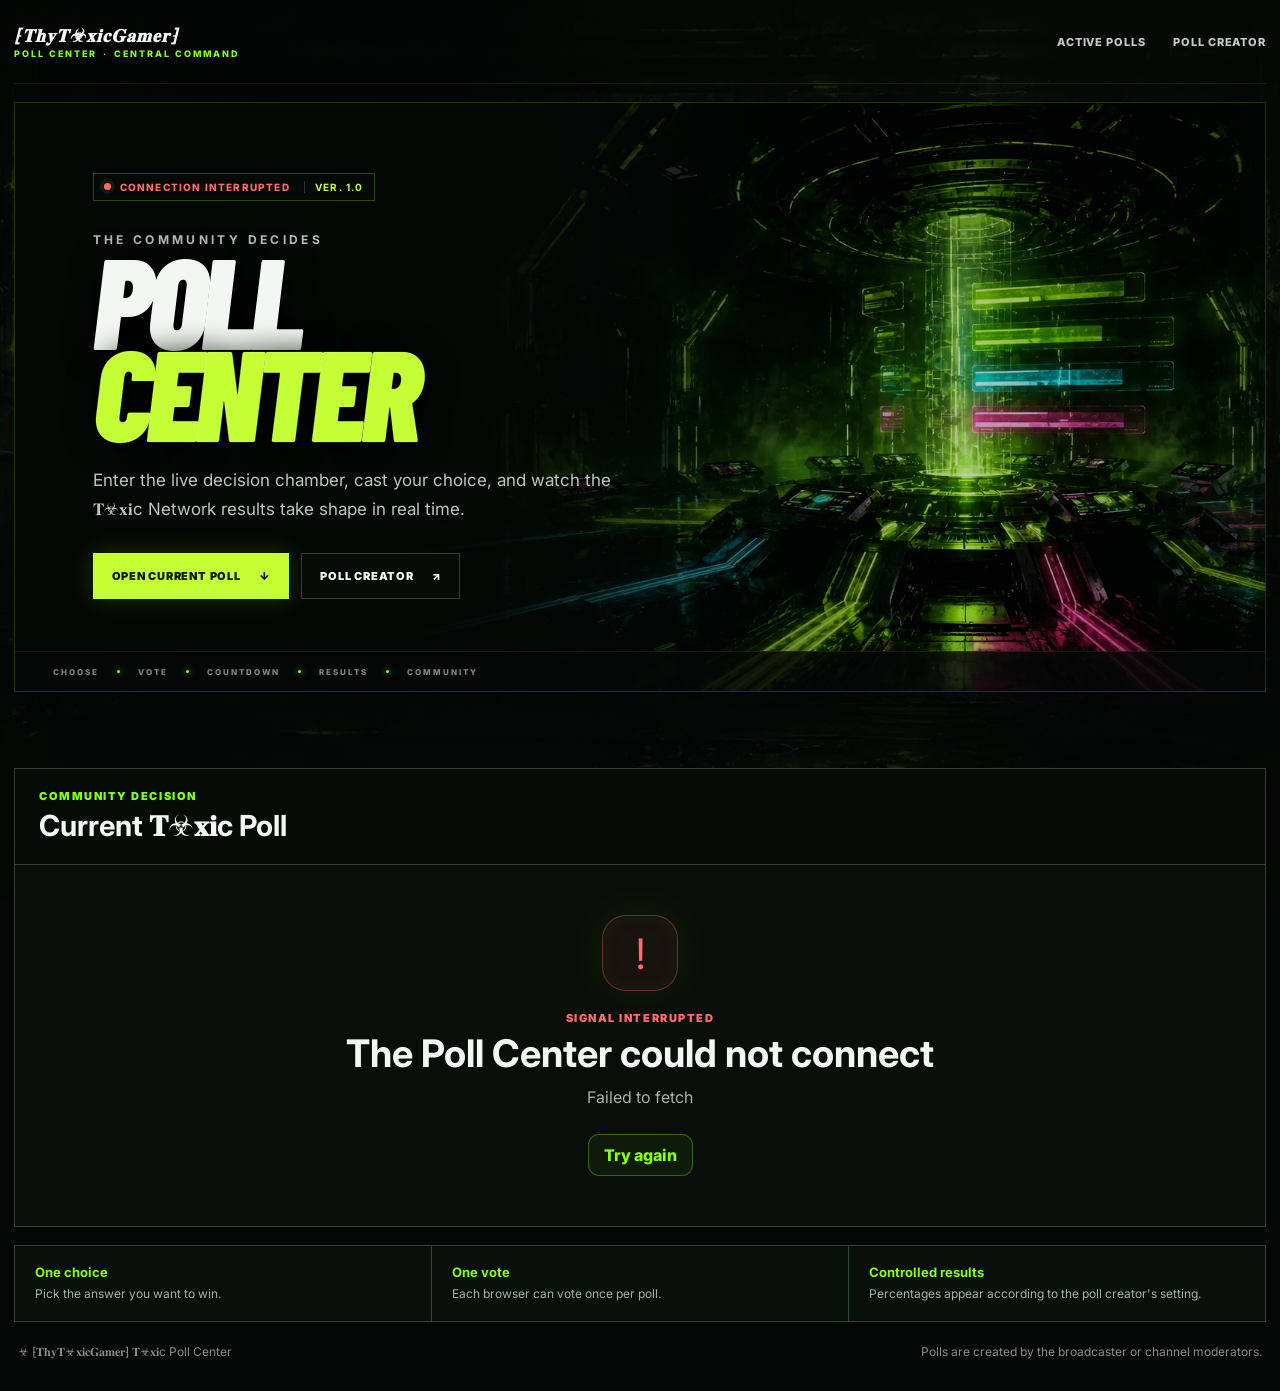
<file: index.html>
<!doctype html>
<html lang="en">
  <head>
    <meta charset="UTF-8" />
    <meta name="viewport" content="width=device-width, initial-scale=1.0" />
    <meta name="description" content="Vote in the current ⁅𝐓𝐡𝐲𝐓☣︎𝐱𝐢𝐜𝐆𝐚𝐦𝐞𝐫⁆ community poll and watch the results update live." />
    <meta name="theme-color" content="#070a08" />
    <meta property="og:title" content="⁅𝐓𝐡𝐲𝐓☣︎𝐱𝐢𝐜𝐆𝐚𝐦𝐞𝐫⁆ 𝐓☣︎𝐱𝐢c Poll Center" />
    <meta property="og:description" content="Choose your answer before the contamination clock reaches zero." />
    <meta property="og:type" content="website" />
    <meta property="og:url" content="https://thy-toxic-gamer.github.io/thytoxicgamer-polls/" />
    <meta property="og:image" content="https://thy-toxic-gamer.github.io/thytoxicgamer-polls/assets/poll-center-hero.webp" />
    <meta name="twitter:card" content="summary_large_image" />
    <meta name="twitter:title" content="⁅𝐓𝐡𝐲𝐓☣︎𝐱𝐢𝐜𝐆𝐚𝐦𝐞𝐫⁆ 𝐓☣︎𝐱𝐢c Poll Center" />
    <meta name="twitter:description" content="Vote in the active 𝐓☣︎𝐱𝐢c Poll." />
    <meta name="twitter:image" content="https://thy-toxic-gamer.github.io/thytoxicgamer-polls/assets/poll-center-hero.webp" />
    <title>⁅𝐓𝐡𝐲𝐓☣︎𝐱𝐢𝐜𝐆𝐚𝐦𝐞𝐫⁆ 𝐓☣︎𝐱𝐢c Poll Center</title>
    <link rel="preconnect" href="https://fonts.googleapis.com" />
    <link rel="preconnect" href="https://fonts.gstatic.com" crossorigin />
    <link href="https://fonts.googleapis.com/css2?family=Barlow+Condensed:ital,wght@0,600;0,700;0,800;0,900;1,700;1,800;1,900&amp;family=Inter:wght@400;500;600;700;800&amp;display=swap" rel="stylesheet" />
    <link rel="preload" as="image" href="assets/poll-center-hero.webp" fetchpriority="high" />
    <link rel="stylesheet" href="styles.css?release=1.0.48" />
  </head>
  <body>
    <main class="site-shell">
      <header class="site-header ecosystem-header">
        <div class="ecosystem-brand"><a class="ecosystem-brand-home" href="#top" aria-label="Poll Center home"><strong>⁅𝐓𝐡𝐲𝐓☣︎𝐱𝐢𝐜𝐆𝐚𝐦𝐞𝐫⁆</strong></a><small>POLL CENTER <span>·</span> <a class="brand-hub" href="https://thy-toxic-gamer.github.io/central-command/">CENTRAL COMMAND</a></small></div>
        <nav class="ecosystem-nav" aria-label="Primary navigation"><a href="#polls">Active Polls</a><a href="admin.html">Poll Creator</a></nav>
      </header>

      <section class="ecosystem-hero poll-hero" id="top" aria-labelledby="poll-hero-title">
        <div class="ecosystem-hero-art" aria-hidden="true"></div>
        <div class="ecosystem-hero-content">
          <div class="connection-pill ecosystem-status" id="connection-pill" data-state="waiting"><span class="connection-dot" aria-hidden="true"></span><span id="connection-text">Awaiting poll</span><b>Ver. 1.0</b></div>
          <p class="ecosystem-kicker">THE COMMUNITY DECIDES</p>
          <h1 id="poll-hero-title">POLL<br><em>CENTER</em></h1>
          <p>Enter the live decision chamber, cast your choice, and watch the 𝐓☣︎𝐱𝐢c Network results take shape in real time.</p>
          <div class="ecosystem-actions"><a href="#polls">Open Current Poll <span aria-hidden="true">↓</span></a><a href="admin.html">Poll Creator <span aria-hidden="true">↗</span></a></div>
        </div>
        <div class="ecosystem-rail" aria-hidden="true"><span>CHOOSE</span><i></i><span>VOTE</span><i></i><span>COUNTDOWN</span><i></i><span>RESULTS</span><i></i><span>COMMUNITY</span></div>
      </section>

      <section class="poll-card" id="polls" aria-labelledby="poll-heading">
        <div class="poll-toolbar">
          <div>
            <p class="section-label">Community decision</p>
            <h2 id="poll-heading">Current 𝐓☣︎𝐱𝐢c Poll</h2>
          </div>
          <div class="timer" id="timer" hidden>
            <span class="timer-label">Time remaining</span>
            <strong id="timer-value">00:00</strong>
          </div>
        </div>

        <nav class="poll-switcher" id="poll-switcher" aria-label="Active polls" hidden>
          <span id="poll-switcher-label">Active polls</span>
          <div id="poll-tabs"></div>
        </nav>

        <div class="poll-stage" id="loading-view">
          <div class="toxic-loader" aria-hidden="true"></div>
          <h3>Checking for contamination...</h3>
          <p>Looking for the current community poll.</p>
        </div>

        <div class="poll-stage" id="waiting-view" hidden>
          <div class="status-symbol" aria-hidden="true">☣</div>
          <p class="state-kicker">No active decision</p>
          <h3>Awaiting the next 𝐓☣︎𝐱𝐢c Poll</h3>
          <p>When ⁅𝐓𝐡𝐲𝐓☣︎𝐱𝐢𝐜𝐆𝐚𝐦𝐞𝐫⁆ or a moderator opens a poll, it will appear here automatically.</p>
        </div>

        <div class="poll-content" id="active-view" hidden>
          <div class="poll-status-row">
            <span class="status-badge" id="poll-status">Poll open</span>
            <span class="vote-total"><strong id="vote-total">0</strong> total votes</span>
          </div>

          <h3 class="poll-question" id="poll-question"></h3>
          <p class="poll-instruction" id="poll-instruction">Choose one option. Your vote is final.</p>

          <div
            class="vote-confirmation"
            id="vote-confirmation"
            role="status"
            aria-live="polite"
            hidden
          >
            <p class="vote-confirmation-label">Vote submitted</p>
            <h4 id="vote-confirmation-choice"></h4>
            <p>Your choice is locked in. Returning you to the stream...</p>
          </div>

          <div class="choices" id="choices" role="radiogroup" aria-label="Poll choices"></div>

          <div class="result-callout" id="result-callout" hidden></div>
          <p class="vote-notice" id="vote-notice" aria-live="polite"></p>
        </div>

        <div class="poll-stage error-stage" id="error-view" hidden>
          <div class="status-symbol" aria-hidden="true">!</div>
          <p class="state-kicker">Signal interrupted</p>
          <h3>The Poll Center could not connect</h3>
          <p id="error-message">Refresh the page in a moment and try again.</p>
          <button class="secondary-button" id="retry-button" type="button">Try again</button>
        </div>
      </section>

      <aside class="info-strip" aria-label="Voting information">
        <div><strong>One choice</strong><span>Pick the answer you want to win.</span></div>
        <div><strong>One vote</strong><span>Each browser can vote once per poll.</span></div>
        <div><strong>Controlled results</strong><span>Percentages appear according to the poll creator's setting.</span></div>
      </aside>

      <footer>
        <span>☣ ⁅𝐓𝐡𝐲𝐓☣︎𝐱𝐢𝐜𝐆𝐚𝐦𝐞𝐫⁆ 𝐓☣︎𝐱𝐢c Poll Center</span>
        <span>Polls are created by the broadcaster or channel moderators.</span>
      </footer>
    </main>

    <dialog class="vote-dialog" id="vote-dialog" aria-labelledby="vote-dialog-title">
      <div class="vote-dialog-content">
        <p class="vote-dialog-label">Final confirmation</p>
        <h2 id="vote-dialog-title">Confirm your vote</h2>
        <p>You selected:</p>
        <strong class="vote-dialog-choice" id="vote-dialog-choice"></strong>
        <p class="vote-dialog-warning">Are you sure? Your answer cannot be changed after it is submitted.</p>
        <div class="vote-dialog-actions">
          <button class="secondary-button" id="vote-dialog-cancel" type="button">Go Back</button>
          <button class="confirm-vote-button" id="vote-dialog-confirm" type="button">Confirm Vote</button>
        </div>
      </div>
    </dialog>

    <template id="choice-template">
      <button class="choice" type="button" role="radio" aria-checked="false">
        <span class="choice-game-art" hidden aria-hidden="true">
          <span class="choice-game-code"></span>
        </span>
        <span class="choice-body">
          <span class="choice-topline">
            <span class="choice-label"></span>
            <span class="choice-percent"></span>
          </span>
          <span class="choice-track" aria-hidden="true"><span class="choice-fill"></span></span>
          <span class="choice-votes"></span>
        </span>
      </button>
    </template>

    <script src="config.js?v=3.0.0"></script>
    <script src="app.js?v=2.1.3"></script>
  </body>
</html>
</file>
<file: styles.css>
:root {
  --background: #050706;
  --surface: rgba(10, 15, 11, 0.96);
  --surface-soft: rgba(15, 22, 17, 0.92);
  --raised: #172019;
  --border: #314236;
  --border-toxic: rgba(134, 255, 20, 0.32);
  --text: #f3f7f4;
  --muted: #a6b3a9;
  --toxic: #86ff14;
  --deep: #5cc600;
  --danger: #ff6a6a;
  --warning: #ffbd3c;
}

* {
  box-sizing: border-box;
}

[hidden] {
  display: none !important;
}

html {
  background: var(--background);
}

body {
  min-height: 100vh;
  margin: 0;
  color: var(--text);
  background-color: var(--background);
  background-image:
    linear-gradient(180deg, rgba(3,6,4,.72), rgba(3,6,4,.9)),
    radial-gradient(circle at 78% 16%, rgba(134,255,20,.08), transparent 34rem),
    url("assets/toxic-network-background-v1.webp");
  background-position: center top;
  background-size: auto, auto, cover;
  background-attachment: fixed;
  background-repeat: no-repeat;
  font-family: Inter, ui-sans-serif, system-ui, -apple-system, BlinkMacSystemFont, "Segoe UI", sans-serif;
}

button {
  font: inherit;
}

.site-shell {
  position: relative;
  z-index: 1;
  width: min(1180px, calc(100% - 40px));
  margin: 0 auto;
  padding: 32px 0;
}

.site-header {
  display: flex;
  align-items: center;
  justify-content: space-between;
  gap: 24px;
  padding: 24px 28px;
  border: 1px solid var(--border-toxic);
  border-radius: 20px;
  background:
    linear-gradient(120deg, rgba(134, 255, 20, 0.11), transparent 42%),
    rgba(7, 11, 8, 0.94);
  box-shadow: 0 24px 80px rgba(0, 0, 0, 0.46), inset 0 1px rgba(255, 255, 255, 0.03);
  backdrop-filter: blur(12px);
}

.eyebrow {
  margin: 0 0 5px;
  color: var(--toxic);
  font-size: clamp(19px, 2.4vw, 29px);
  font-weight: 800;
  line-height: 1.15;
  letter-spacing: 0.035em;
  text-shadow: 0 0 20px rgba(134, 255, 20, 0.22);
}

h1,
h2,
h3,
p,
figure {
  margin-top: 0;
}

h1 {
  margin-bottom: 0;
  font-size: clamp(30px, 5vw, 52px);
  line-height: 1;
  letter-spacing: -0.04em;
}

.intro {
  margin: 10px 0 0;
  color: var(--muted);
}


.central-command-return {
  display: inline-flex;
  align-items: center;
  justify-content: center;
  gap: 9px;
  flex: 0 0 auto;
  min-height: 38px;
  padding: 9px 13px;
  border: 1px solid rgba(134, 255, 20, 0.36);
  border-radius: 999px;
  color: var(--toxic);
  background: rgba(134, 255, 20, 0.06);
  font-size: 11px;
  font-weight: 900;
  letter-spacing: 0.07em;
  text-decoration: none;
  text-transform: uppercase;
  transition: border-color 0.2s ease, background 0.2s ease, color 0.2s ease;
}

.central-command-return:hover,
.central-command-return:focus-visible {
  border-color: var(--toxic);
  color: #071006;
  background: var(--toxic);
}

.connection-pill {
  display: inline-flex;
  align-items: center;
  gap: 9px;
  flex: 0 0 auto;
  padding: 9px 12px;
  border: 1px solid var(--border);
  border-radius: 999px;
  color: var(--muted);
  background: rgba(6, 10, 7, 0.82);
  font-size: 12px;
  font-weight: 800;
  letter-spacing: 0.04em;
  text-transform: uppercase;
}

.connection-dot {
  width: 9px;
  height: 9px;
  border-radius: 50%;
  background: #708077;
  box-shadow: 0 0 0 4px rgba(112, 128, 119, 0.12);
}

.connection-pill[data-state="live"] {
  color: var(--toxic);
  border-color: rgba(134, 255, 20, 0.3);
}

.connection-pill[data-state="live"] .connection-dot {
  background: var(--toxic);
  box-shadow: 0 0 0 4px rgba(134, 255, 20, 0.12), 0 0 16px rgba(134, 255, 20, 0.55);
  animation: pulse 1.4s ease-in-out infinite;
}

.connection-pill[data-state="closed"] {
  color: var(--warning);
}

.connection-pill[data-state="closed"] .connection-dot {
  background: var(--warning);
}

.connection-pill[data-state="error"] {
  color: var(--danger);
}

.connection-pill[data-state="error"] .connection-dot {
  background: var(--danger);
}

.site-banner {
  position: relative;
  height: clamp(180px, 22vw, 270px);
  margin: 18px 0 0;
  overflow: hidden;
  border: 1px solid var(--border-toxic);
  border-radius: 20px;
  background: #050706;
  box-shadow: 0 22px 70px rgba(0, 0, 0, 0.46), 0 0 34px rgba(93, 198, 0, 0.07);
}

.site-banner::after {
  position: absolute;
  inset: 0;
  border-radius: inherit;
  background: linear-gradient(180deg, rgba(0, 0, 0, 0.02), transparent 55%, rgba(0, 0, 0, 0.32));
  box-shadow: inset 0 0 0 1px rgba(255, 255, 255, 0.025);
  content: "";
  pointer-events: none;
}

.site-banner img {
  width: 100%;
  height: 100%;
  display: block;
  object-fit: cover;
  object-position: center 47%;
}

.poll-card {
  margin-top: 18px;
  overflow: hidden;
  border: 1px solid var(--border);
  border-radius: 20px;
  background: var(--surface);
  box-shadow: 0 24px 80px rgba(0, 0, 0, 0.46);
  backdrop-filter: blur(14px);
}

.poll-toolbar {
  display: flex;
  align-items: center;
  justify-content: space-between;
  gap: 20px;
  padding: 20px 24px;
  border-bottom: 1px solid var(--border);
  background: rgba(6, 10, 7, 0.7);
}

.section-label,
.state-kicker {
  margin-bottom: 5px;
  color: var(--toxic);
  font-size: 11px;
  font-weight: 900;
  letter-spacing: 0.14em;
  text-transform: uppercase;
}

.poll-toolbar h2 {
  margin-bottom: 0;
  font-size: clamp(21px, 3vw, 29px);
}

.poll-switcher {
  display: flex;
  align-items: center;
  justify-content: space-between;
  gap: 16px;
  padding: 12px 24px;
  border-bottom: 1px solid var(--border);
  background: rgba(10, 16, 11, 0.82);
}

.poll-switcher > span {
  color: var(--muted);
  font-size: 10px;
  font-weight: 900;
  letter-spacing: 0.1em;
  text-transform: uppercase;
}

.poll-switcher > div {
  display: flex;
  flex-wrap: wrap;
  gap: 8px;
}

.poll-tab {
  border: 1px solid var(--border);
  border-radius: 9px;
  padding: 7px 10px;
  color: var(--muted);
  background: rgba(6, 10, 7, 0.82);
  cursor: pointer;
  font-size: 11px;
  font-weight: 850;
}

.poll-tab:hover,
.poll-tab:focus-visible,
.poll-tab[aria-selected="true"] {
  border-color: rgba(134, 255, 20, 0.48);
  color: var(--toxic);
  background: rgba(134, 255, 20, 0.065);
  outline: none;
}

.timer {
  min-width: 145px;
  padding-left: 24px;
  border-left: 1px solid var(--border);
  text-align: right;
}

.timer-label {
  display: block;
  margin-bottom: 4px;
  color: var(--muted);
  font-size: 10px;
  font-weight: 800;
  letter-spacing: 0.1em;
  text-transform: uppercase;
}

.timer strong {
  color: var(--toxic);
  font-family: ui-monospace, SFMono-Regular, Menlo, monospace;
  font-size: 26px;
  line-height: 1;
  text-shadow: 0 0 18px rgba(134, 255, 20, 0.22);
}

.poll-stage {
  min-height: 360px;
  display: grid;
  place-items: center;
  align-content: center;
  padding: 50px 24px;
  text-align: center;
}

.poll-stage h3 {
  margin-bottom: 8px;
  font-size: clamp(25px, 4vw, 38px);
}

.poll-stage > p:not(.state-kicker) {
  max-width: 660px;
  margin-bottom: 0;
  color: var(--muted);
  line-height: 1.65;
}

.status-symbol {
  width: 76px;
  height: 76px;
  display: grid;
  place-items: center;
  margin-bottom: 20px;
  border: 1px solid rgba(134, 255, 20, 0.36);
  border-radius: 24px;
  color: var(--toxic);
  background: rgba(134, 255, 20, 0.06);
  box-shadow: 0 0 42px rgba(134, 255, 20, 0.08), inset 0 0 22px rgba(134, 255, 20, 0.04);
  font-size: 42px;
}

.toxic-loader {
  width: 52px;
  height: 52px;
  margin-bottom: 22px;
  border: 3px solid rgba(134, 255, 20, 0.12);
  border-top-color: var(--toxic);
  border-radius: 50%;
  animation: spin 0.8s linear infinite;
}

.poll-content {
  padding: clamp(24px, 4vw, 42px);
}

.poll-status-row {
  display: flex;
  align-items: center;
  justify-content: space-between;
  gap: 16px;
  margin-bottom: 24px;
}

.status-badge {
  padding: 6px 10px;
  border: 1px solid rgba(134, 255, 20, 0.3);
  border-radius: 999px;
  color: var(--toxic);
  background: rgba(134, 255, 20, 0.07);
  font-size: 11px;
  font-weight: 900;
  letter-spacing: 0.08em;
  text-transform: uppercase;
}

.status-badge[data-status="closed"],
.status-badge[data-status="cancelled"] {
  color: var(--warning);
  border-color: rgba(255, 189, 60, 0.3);
  background: rgba(255, 189, 60, 0.07);
}

.vote-total {
  color: var(--muted);
  font-size: 13px;
}

.vote-total strong {
  color: var(--text);
}

.poll-question {
  max-width: 900px;
  margin-bottom: 10px;
  font-size: clamp(27px, 4.5vw, 48px);
  line-height: 1.12;
  letter-spacing: -0.035em;
}

.poll-instruction {
  margin-bottom: 28px;
  color: var(--muted);
}

.vote-confirmation {
  margin-top: 8px;
  border: 1px solid rgba(134, 255, 20, 0.42);
  border-radius: 16px;
  padding: clamp(24px, 5vw, 42px);
  background:
    radial-gradient(circle at 50% 0%, rgba(134, 255, 20, 0.1), transparent 55%),
    rgba(10, 17, 12, 0.92);
  text-align: center;
  box-shadow: inset 0 1px rgba(255, 255, 255, 0.025), 0 18px 50px rgba(0, 0, 0, 0.22);
}

.vote-confirmation[hidden] {
  display: none;
}

.vote-confirmation-label {
  margin-bottom: 10px;
  color: var(--toxic);
  font-size: 12px;
  font-weight: 950;
  letter-spacing: 0.12em;
  text-transform: uppercase;
}

.vote-confirmation h4 {
  margin-bottom: 9px;
  color: var(--text);
  font-size: clamp(23px, 4vw, 36px);
  line-height: 1.15;
}

.vote-confirmation > p:last-child {
  color: var(--muted);
  font-size: 14px;
}

.vote-dialog {
  width: min(92vw, 520px);
  border: 1px solid rgba(134, 255, 20, 0.42);
  border-radius: 18px;
  padding: 0;
  color: var(--text);
  background: #09100b;
  box-shadow: 0 28px 90px rgba(0, 0, 0, 0.72), 0 0 45px rgba(134, 255, 20, 0.08);
}

.vote-dialog::backdrop {
  background: rgba(0, 0, 0, 0.82);
  backdrop-filter: blur(5px);
}

.vote-dialog-content {
  padding: clamp(25px, 6vw, 38px);
  text-align: center;
}

.vote-dialog-label {
  margin-bottom: 8px;
  color: var(--toxic);
  font-size: 11px;
  font-weight: 950;
  letter-spacing: 0.13em;
  text-transform: uppercase;
}

.vote-dialog h2 {
  margin-bottom: 22px;
  font-size: clamp(28px, 6vw, 40px);
  line-height: 1.05;
}

.vote-dialog-content > p:not(.vote-dialog-label):not(.vote-dialog-warning) {
  color: var(--muted);
  font-size: 13px;
}

.vote-dialog-choice {
  display: block;
  margin: 8px 0 22px;
  color: var(--toxic);
  font-size: clamp(20px, 5vw, 29px);
  line-height: 1.2;
}

.vote-dialog-warning {
  color: var(--text-soft);
  font-size: 14px;
  line-height: 1.6;
}

.vote-dialog-actions {
  display: grid;
  grid-template-columns: 1fr 1fr;
  gap: 12px;
  margin-top: 28px;
}

.vote-dialog-actions .secondary-button {
  margin-top: 0;
}

.confirm-vote-button {
  border: 1px solid var(--toxic);
  border-radius: 11px;
  padding: 11px 16px;
  color: #071006;
  background: var(--toxic);
  cursor: pointer;
  font-weight: 950;
}

.confirm-vote-button:hover,
.confirm-vote-button:focus-visible {
  filter: brightness(1.08);
  box-shadow: 0 0 24px rgba(134, 255, 20, 0.22);
  outline: none;
}

@media (max-width: 520px) {
  .vote-dialog-actions {
    grid-template-columns: 1fr;
  }
}

.choices {
  display: grid;
  gap: 13px;
}

.choice {
  position: relative;
  width: 100%;
  overflow: hidden;
  border: 1px solid var(--border);
  border-radius: 15px;
  padding: 17px 18px 14px;
  color: var(--text);
  background: rgba(17, 24, 19, 0.84);
  cursor: pointer;
  text-align: left;
  transition: transform 0.16s ease, border-color 0.16s ease, background 0.16s ease, box-shadow 0.16s ease;
}

.choice-body {
  display: block;
}

.choice:hover:not(:disabled),
.choice:focus-visible:not(:disabled) {
  transform: translateY(-1px);
  border-color: rgba(134, 255, 20, 0.55);
  background: rgba(134, 255, 20, 0.06);
  box-shadow: 0 8px 30px rgba(0, 0, 0, 0.26), inset 3px 0 var(--toxic);
  outline: none;
}

.choice:disabled {
  cursor: default;
  opacity: 0.9;
}

.choice.selected {
  border-color: rgba(134, 255, 20, 0.65);
  background: rgba(134, 255, 20, 0.075);
  box-shadow: inset 4px 0 var(--toxic), 0 0 24px rgba(134, 255, 20, 0.06);
}

.choice-topline {
  display: flex;
  align-items: center;
  justify-content: space-between;
  gap: 20px;
}

.choice-label {
  font-size: 17px;
  font-weight: 800;
}

.choice-percent {
  color: var(--toxic);
  font-family: ui-monospace, SFMono-Regular, Menlo, monospace;
  font-size: 14px;
  font-weight: 900;
}

.choice:not(.results-visible) .choice-percent {
  color: var(--muted);
  font-family: inherit;
  font-size: 11px;
  letter-spacing: 0.08em;
  text-transform: uppercase;
}

.choice-track {
  height: 6px;
  display: block;
  margin-top: 13px;
  overflow: hidden;
  border-radius: 999px;
  background: #263129;
}

.choice-fill {
  height: 100%;
  display: block;
  border-radius: inherit;
  background: linear-gradient(90deg, var(--deep), var(--toxic));
  box-shadow: 0 0 18px rgba(134, 255, 20, 0.3);
  transition: width 0.42s ease;
}

.choice-votes {
  min-height: 16px;
  display: block;
  margin-top: 6px;
  color: var(--muted);
  font-size: 11px;
}

.choices.game-choices {
  grid-template-columns: repeat(auto-fill, minmax(165px, 1fr));
  align-items: stretch;
}

.game-choices .choice {
  display: flex;
  flex-direction: column;
  padding: 0;
}

.game-choices .choice-body {
  display: flex;
  flex: 1;
  flex-direction: column;
  padding: 12px 13px 10px;
}

.game-choices .choice-topline {
  align-items: flex-start;
  flex: 1;
  flex-direction: column;
  gap: 7px;
}

.game-choices .choice-label {
  font-size: 13px;
  line-height: 1.35;
}

.choice-game-art {
  position: relative;
  aspect-ratio: 231 / 87;
  place-items: center;
  overflow: hidden;
  color: rgba(244, 255, 239, 0.94);
  background:
    radial-gradient(circle at 75% 25%, rgba(134, 255, 20, 0.38), transparent 28%),
    linear-gradient(135deg, #101d14, #214a19 52%, #071009);
  font-family: ui-monospace, SFMono-Regular, Menlo, monospace;
  font-size: clamp(20px, 3vw, 31px);
  font-weight: 950;
  letter-spacing: 0.08em;
  text-shadow: 0 3px 18px rgba(0, 0, 0, 0.75);
}

.choice-game-art:not([hidden]) {
  display: grid;
}

.choice-game-art::before {
  position: absolute;
  width: 44%;
  height: 160%;
  border: 1px solid rgba(134, 255, 20, 0.24);
  transform: rotate(28deg);
  box-shadow: 0 0 28px rgba(134, 255, 20, 0.1);
  content: "";
}

.choice-game-art.variant-2 { filter: hue-rotate(18deg); }
.choice-game-art.variant-3 { filter: hue-rotate(-18deg) brightness(0.9); }
.choice-game-art.variant-4 { filter: saturate(0.75) brightness(1.08); }
.choice-game-art.variant-5 { filter: hue-rotate(40deg); }
.choice-game-art.variant-6 { filter: saturate(1.35) brightness(0.82); }
.choice-game-art.variant-7 { filter: hue-rotate(-35deg); }
.choice-game-art.variant-8 { filter: grayscale(0.4) brightness(1.04); }

.result-callout {
  margin-top: 22px;
  border: 1px solid rgba(134, 255, 20, 0.32);
  border-radius: 14px;
  padding: 16px 18px;
  color: var(--toxic);
  background: rgba(134, 255, 20, 0.055);
  font-size: 16px;
  font-weight: 800;
}

.vote-notice {
  min-height: 22px;
  margin: 18px 0 0;
  color: var(--muted);
  font-size: 13px;
}

.secondary-button {
  margin-top: 24px;
  border: 1px solid var(--border-toxic);
  border-radius: 11px;
  padding: 10px 15px;
  color: var(--toxic);
  background: rgba(134, 255, 20, 0.05);
  cursor: pointer;
  font-weight: 800;
}

.secondary-button:hover,
.secondary-button:focus-visible {
  background: rgba(134, 255, 20, 0.1);
  outline: none;
}

.error-stage .status-symbol {
  color: var(--danger);
  border-color: rgba(255, 106, 106, 0.36);
  background: rgba(255, 106, 106, 0.06);
}

.error-stage .state-kicker {
  color: var(--danger);
}

.info-strip {
  display: grid;
  grid-template-columns: repeat(3, 1fr);
  gap: 1px;
  margin-top: 18px;
  overflow: hidden;
  border: 1px solid var(--border);
  border-radius: 16px;
  background: var(--border);
}

.info-strip div {
  min-width: 0;
  padding: 18px 20px;
  background: rgba(8, 13, 9, 0.96);
}

.info-strip strong,
.info-strip span {
  display: block;
}

.info-strip strong {
  margin-bottom: 5px;
  color: var(--toxic);
  font-size: 13px;
}

.info-strip span {
  color: var(--muted);
  font-size: 12px;
  line-height: 1.45;
}

footer {
  display: flex;
  justify-content: space-between;
  gap: 20px;
  padding: 22px 4px 0;
  color: #849188;
  font-size: 12px;
}

@keyframes spin {
  to {
    transform: rotate(360deg);
  }
}

@keyframes pulse {
  50% {
    opacity: 0.55;
  }
}

@media (prefers-reduced-motion: reduce) {
  *,
  *::before,
  *::after {
    scroll-behavior: auto !important;
    animation-duration: 0.01ms !important;
    animation-iteration-count: 1 !important;
    transition-duration: 0.01ms !important;
  }
}

@media (max-width: 760px) {
  body {
    background-attachment: scroll;
  }

  .site-header {
    align-items: flex-start;
    flex-direction: column;
  }

  .site-banner {
    height: 250px;
  }

  .poll-toolbar {
    align-items: flex-start;
  }

  .poll-switcher {
    align-items: flex-start;
    flex-direction: column;
  }

  .timer {
    min-width: auto;
  }

  .info-strip {
    grid-template-columns: 1fr;
  }
}

@media (max-width: 520px) {
  .site-shell {
    width: calc(100% - 22px);
    padding-top: 12px;
  }

  .site-header,
  .poll-toolbar,
  .poll-content {
    padding: 19px;
  }

  .site-banner {
    height: 260px;
    border-radius: 16px;
  }

  .site-banner img {
    object-position: center center;
  }

  .poll-toolbar {
    flex-direction: column;
  }

  .poll-switcher {
    padding: 12px 19px;
  }

  .poll-switcher > div,
  .poll-tab {
    width: 100%;
  }

  .choices.game-choices {
    grid-template-columns: 1fr 1fr;
  }

  .timer {
    width: 100%;
    display: flex;
    align-items: baseline;
    justify-content: space-between;
    padding: 14px 0 0;
    border-top: 1px solid var(--border);
    border-left: 0;
    text-align: left;
  }

  .poll-stage {
    min-height: 330px;
    padding: 38px 19px;
  }

  .poll-status-row,
  .choice-topline {
    align-items: flex-start;
  }

  .choice {
    padding: 16px;
  }

  footer {
    flex-direction: column;
  }
}

@media (max-width: 390px) {
  .choices.game-choices {
    grid-template-columns: 1fr;
  }
}

/* Ver. 1.0 ecosystem shell — Central Command scale, type and navigation */
.site-shell { width: min(calc(100% - 28px),1280px); padding-top: 0; }
.ecosystem-header { min-height: 84px; display:flex; align-items:center; justify-content:space-between; padding: 0; border: 0; border-bottom: 1px solid rgba(255,255,255,.08); border-radius: 0; background: transparent; box-shadow: none; backdrop-filter: none; }
.ecosystem-brand { display: grid; color: var(--text); line-height: 1; }
.ecosystem-brand-home { color:inherit; text-decoration:none; }
.ecosystem-brand strong { font: italic 800 18px/1 "Barlow Condensed",Impact,sans-serif; letter-spacing: .055em; }
.ecosystem-brand small { display:flex; align-items:center; gap:.7em; margin-top: 5px; color: var(--toxic); font-size: 9px; font-weight: 800; letter-spacing: .22em; white-space:nowrap; }
.ecosystem-brand .brand-hub { color:inherit; text-decoration:none; }
.ecosystem-brand .brand-hub:hover,.ecosystem-brand .brand-hub:focus-visible { color:#eef3ef; }
.ecosystem-nav { display: flex; align-items: center; gap: 28px; margin-left:auto; }
.ecosystem-nav a { color: #c4cbc6; font-size: 11px; font-weight: 800; letter-spacing: .08em; text-decoration: none; text-transform: uppercase; transition: color .2s,border-color .2s,background .2s; }
.ecosystem-nav a:hover,.ecosystem-nav a:focus-visible,.ecosystem-nav a[aria-current="page"] { color: #c4ff36; }
.ecosystem-nav .hub-link { padding: 10px 13px; border: 1px solid rgba(255,255,255,.18); color: #dbe3dd; background: rgba(5,8,6,.35); }
.ecosystem-nav .hub-link:hover,.ecosystem-nav .hub-link:focus-visible { border-color: rgba(168,240,0,.52); color: #c4ff36; background: rgba(168,240,0,.045); }
.ecosystem-hero { position: relative; isolation: isolate; min-height: 590px; display: flex; align-items: center; margin: 18px 0 76px; overflow: hidden; border: 1px solid rgba(168,240,0,.18); background: #080c09; }
.ecosystem-hero::before,.ecosystem-hero::after { content:""; position:absolute; inset:0; z-index:1; pointer-events:none; }
.ecosystem-hero::before { opacity:.15; background-image:linear-gradient(rgba(255,255,255,.05) 1px,transparent 1px),linear-gradient(90deg,rgba(255,255,255,.04) 1px,transparent 1px); background-size:42px 42px; -webkit-mask-image:linear-gradient(to right,#000,transparent 78%); mask-image:linear-gradient(to right,#000,transparent 78%); }
.ecosystem-hero::after { background:linear-gradient(90deg,rgba(4,8,5,.99),rgba(4,8,5,.91) 39%,rgba(4,8,5,.2) 76%,rgba(4,8,5,.57)); }
.poll-hero .ecosystem-hero-art { position:absolute; inset:0; z-index:0; background:url("assets/poll-center-hero.webp") center right/cover no-repeat; filter:saturate(.95) contrast(1.08); }
.ecosystem-hero-content { position:relative; z-index:3; width:min(720px,72%); padding:64px 6.2% 86px; }
.ecosystem-status { width:fit-content; min-height:auto; display:inline-flex; align-items:center; gap:9px; padding:7px 10px; border:1px solid rgba(168,240,0,.27); border-radius:0; color:#c9d0cb; background:rgba(7,12,8,.72); font-size:10px; font-weight:800; letter-spacing:.12em; text-transform:uppercase; }
.ecosystem-status .connection-dot { width:7px; height:7px; }
.ecosystem-status b { margin-left:5px; padding-left:10px; border-left:1px solid rgba(255,255,255,.17); color:#c4ff36; }
.ecosystem-kicker { margin:31px 0 6px; color:#b8c0ba; font-size:12px; font-weight:700; letter-spacing:.28em; }
.ecosystem-hero h1 { margin:0; color:#f2f7f1; font:italic 900 clamp(72px,10vw,130px)/.72 "Barlow Condensed",Impact,sans-serif; letter-spacing:-.045em; text-shadow:0 2px 30px #000; }
.ecosystem-hero h1 em { color:#c4ff36; font-style:inherit; -webkit-text-stroke:1px rgba(255,255,255,.15); }
.ecosystem-hero-content>p:not(.ecosystem-kicker) { max-width:650px; margin:29px 0 0; color:#bdc6bf; font-size:clamp(14px,1.6vw,17px); line-height:1.7; }
.ecosystem-actions { display:flex; flex-wrap:wrap; gap:12px; margin-top:29px; }
.ecosystem-actions a { min-height:46px; display:inline-flex; align-items:center; justify-content:center; gap:18px; padding:0 18px; border:1px solid rgba(255,255,255,.2); color:#eef3ef; background:rgba(8,13,9,.72); font-size:11px; font-weight:900; letter-spacing:.07em; text-decoration:none; text-transform:uppercase; transition:transform .2s; }
.ecosystem-actions a:first-child { border-color:transparent; color:#101800; background:#c4ff36; box-shadow:0 0 24px rgba(168,240,0,.18); }
.ecosystem-actions a:hover,.ecosystem-actions a:focus-visible { transform:translateY(-2px); }
.ecosystem-rail { position:absolute; z-index:4; inset:auto 0 0; min-height:40px; display:flex; align-items:center; gap:18px; padding:0 3%; border-top:1px solid rgba(255,255,255,.08); color:#7e8981; background:rgba(5,8,6,.84); font-size:8px; font-weight:800; letter-spacing:.25em; }
.ecosystem-rail i { width:3px; height:3px; border-radius:50%; background:var(--toxic); box-shadow:0 0 6px var(--toxic); }
.admin-hero { min-height:500px; margin-bottom:28px; }
.poll-card,.info-strip,.access-card,.creator-card,.current-poll,.demo-notice,.vote-dialog-content { border-radius:0!important; }
.poll-card,.creator-card,.current-poll,.access-card { box-shadow:none; }
@media (max-width:860px) {
  .ecosystem-header { min-height:auto; align-items:flex-start; flex-direction:column; gap:16px; padding:18px 0; }
  .ecosystem-nav { width:100%; justify-content:space-between; gap:12px; overflow-x:auto; }
  .ecosystem-nav a { white-space:nowrap; }
  .ecosystem-hero { min-height:560px; }
  .ecosystem-hero-content { width:88%; padding-inline:7%; }
  .ecosystem-hero::after { background:linear-gradient(90deg,rgba(4,8,5,.99),rgba(4,8,5,.86) 58%,rgba(4,8,5,.45)); }
}
@media (max-width:600px) {
  .site-shell { width:min(calc(100% - 20px),1280px); }
  .ecosystem-nav { display:grid; grid-template-columns:repeat(2,minmax(0,1fr)); }
  .ecosystem-nav a { min-height:38px; display:inline-flex; align-items:center; }
  .ecosystem-nav .hub-link { justify-content:center; }
  .ecosystem-hero { min-height:600px; margin-top:10px; }
  .ecosystem-hero-content { width:100%; padding:48px 22px 92px; }
  .ecosystem-hero h1 { font-size:clamp(68px,22vw,94px); }
  .ecosystem-rail { gap:9px; overflow:hidden; white-space:nowrap; }
}

@media (max-width:700px) { body { background-attachment:scroll; } }
</file>
